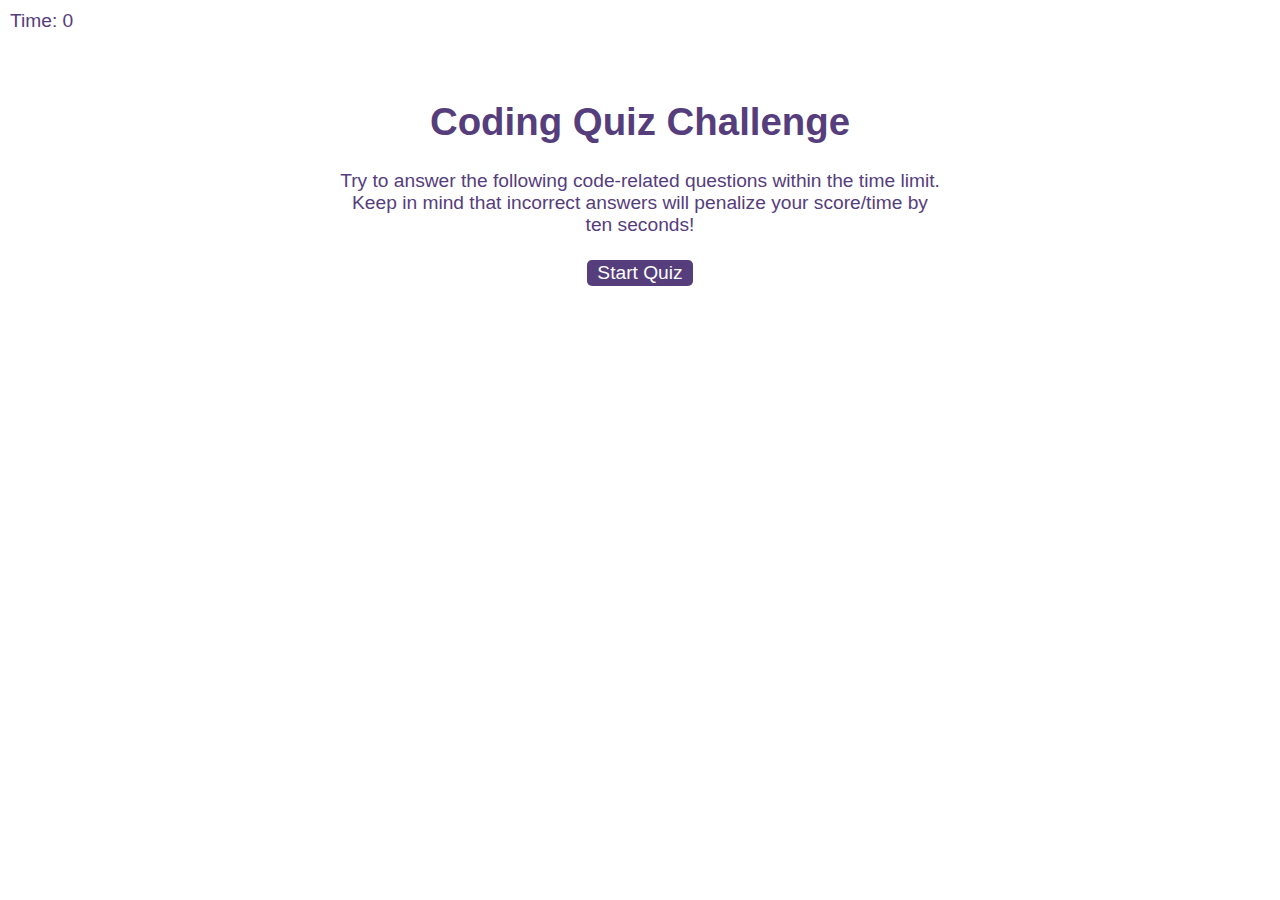
<file: index.html>
<!DOCTYPE html>
<html lang="en-gb">
  <head>
    <meta charset="UTF-8" />
    <meta name="viewport" content="width=device-width, initial-scale=1.0" />
    <meta http-equiv="X-UA-Compatible" content="ie=edge" />
    <title>Coding Quiz</title>

    <link rel="stylesheet" href="starter/assets/css/styles.css" />
  </head>

  <body>
    <div class="scores"><a href=">View Highscores</a></div>

    <div class="timer">Time: <span id="time">0</span></div>

    <div class="wrapper">
      <div id="start-screen" class="start">
        <h1>Coding Quiz Challenge</h1>
        <p>
          Try to answer the following code-related questions within the time
          limit. Keep in mind that incorrect answers will penalize your
          score/time by ten seconds!
        </p>
        <button id="start">Start Quiz</button>
      </div>

      <div id="questions" class="hide">
        <h2 id="question-title">Question Here</h2>
        <div id="choices" class="choices"></div>
        <p>Score: <span id="score"></span></p>
        <!-- <button id="Next">Next</button> -->
      </div>

      <div id="end-screen" class="hide">
        <h2>All done!</h2>
        <p>Your final score is <span id="final-score"></span>.</p>
        <p>
          Enter initials: <input type="text" id="initials" max="3" />
          <button id="submit">Submit</button>
        </p>
      </div>

      <div id="feedback" class="feedback hide"></div>
    </div>

    <!-- <script src="./assets/js/questions.js"></script> -->
    <script src="starter/assets/js/logic.js"></script>
  </body>
</html>
</file>
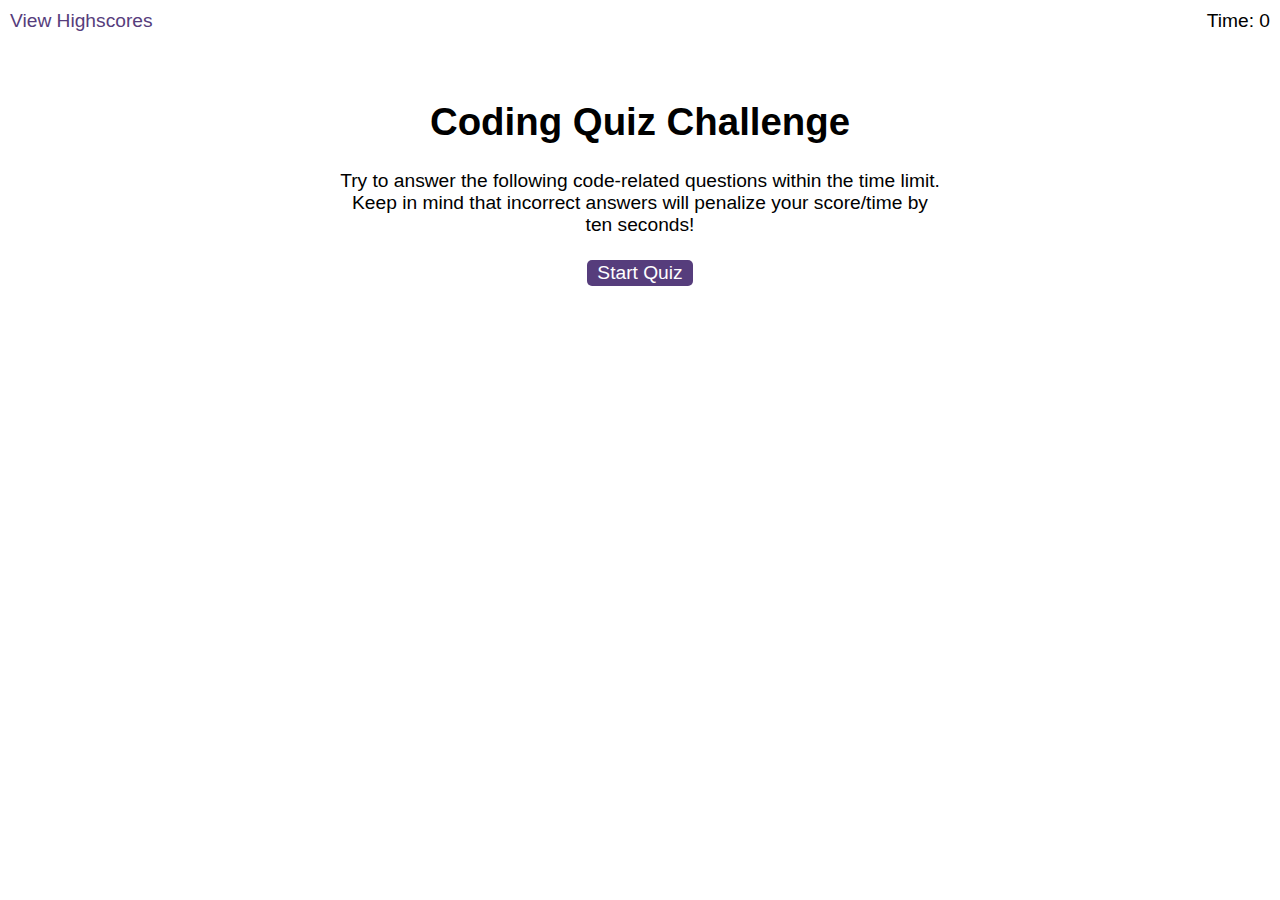
<file: starter/index.html>
<!DOCTYPE html>
<html lang="en-gb">
  <head>
    <meta charset="UTF-8" />
    <meta name="viewport" content="width=device-width, initial-scale=1.0" />
    <meta http-equiv="X-UA-Compatible" content="ie=edge" />
    <title>Coding Quiz</title>

    <link rel="stylesheet" href="./assets/css/styles.css" />
  </head>

  <body>
    <div class="scores"><a href="highscores.html">View Highscores</a></div>

    <div class="timer">Time: <span id="time">0</span></div>

    <div class="wrapper">
      <div id="start-screen" class="start">
        <h1>Coding Quiz Challenge</h1>
        <p>
          Try to answer the following code-related questions within the time
          limit. Keep in mind that incorrect answers will penalize your
          score/time by ten seconds!
        </p>
        <button id="start">Start Quiz</button>
      </div>

      <div id="questions" class="hide">
        <h2 id="question-title">Question Here</h2>
        <div id="choices" class="choices"></div>
        <p>Score: <span id="score"></span></p>
        <!-- <button id="Next">Next</button> -->
      </div>

      <div id="end-screen" class="hide">
        <h2>All done!</h2>
        <p>Your final score is <span id="final-score"></span>.</p>
        <p>
          Enter initials: <input type="text" id="initials" max="3" />
          <button id="submit">Submit</button>
        </p>
      </div>

      <div id="feedback" class="feedback hide"></div>
    </div>

    <!-- <script src="./assets/js/questions.js"></script> -->
    <script src="./assets/js/logic.js"></script>
  </body>
</html>
</file>
<file: starter/assets/css/styles.css>
body {
  font-family: Arial;
  font-size: 120%;
}

a {
  color: #563d7c;
  text-decoration: none;
  transition: color 0.1s;
}

a:hover {
  color: #8570a5;
}

button {
  display: inline-block;
  margin: 5px;
  cursor: pointer;
  font-size: 100%;
  background-color: #563d7c;
  border-radius: 5px;
  padding: 2px 10px;
  color: white;
  border: 0;
  transition: background-color 0.1s;
}

button:hover {
  background-color: #8570a5;
}

.choices button {
  display: block;
}

input[type="text"] {
  font-size: 100%;
}

ol {
  padding-left: 0px;
  max-height: 400px;
  overflow: auto;
}

li {
  padding: 5px;
  list-style: decimal inside none;
}

li:nth-child(odd) {
  background-color: #f3edfc;
}

.wrapper {
  margin: 100px auto 0 auto;
  max-width: 600px;
}

.hide {
  display: none;
  text-align: center;
}

.start {
  text-align: center;
}

.scores {
  position: absolute;
  top: 10px;
  left: 10px;
}

.feedback {
  font-style: italic;
  font-size: 120%;
  margin-top: 20px;
  padding-top: 10px;
  color: gray;
  border-top: 2px solid #ccc;
}

.timer {
  position: absolute;
  top: 10px;
  right: 10px;
}
</file>
